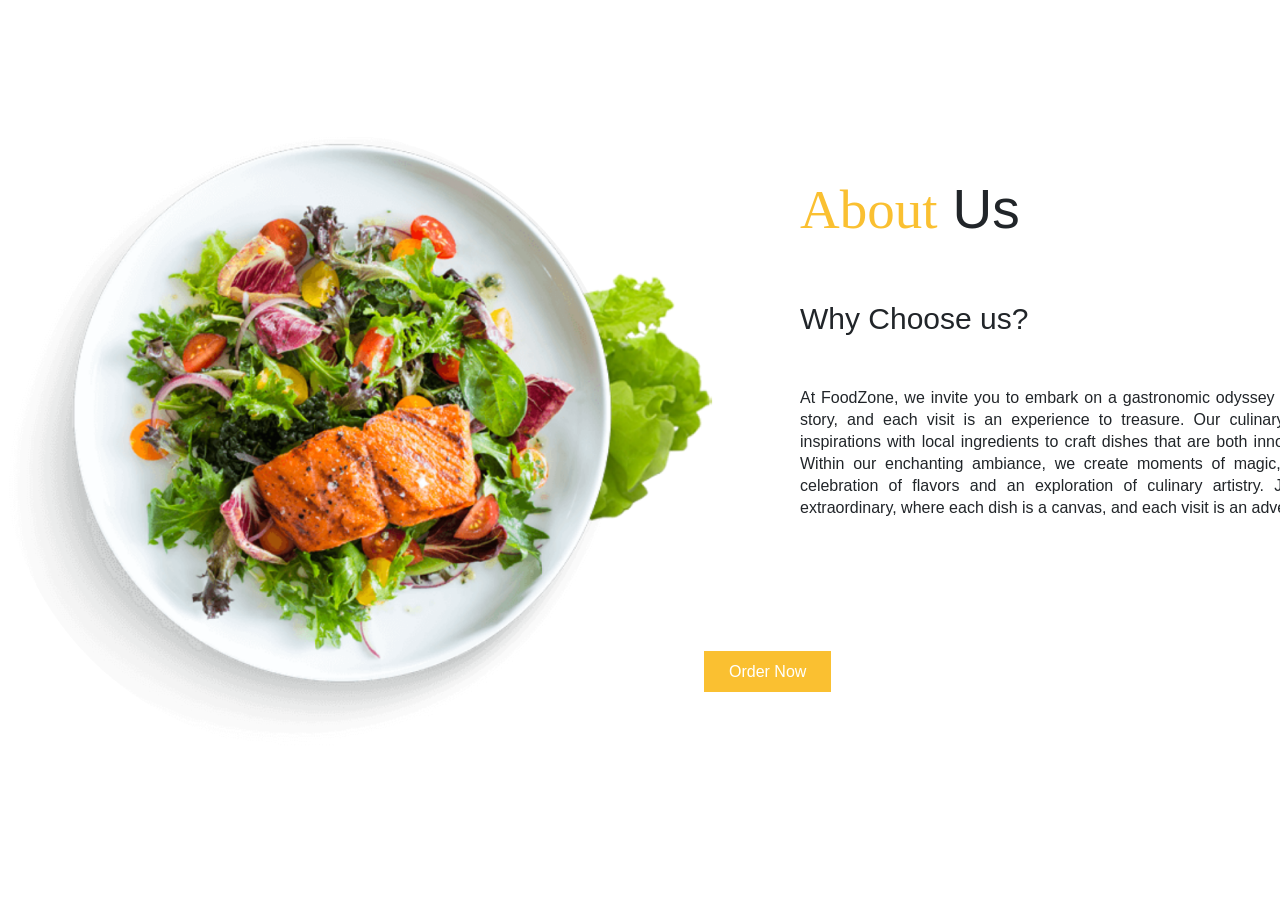
<file: abt.html>
<!DOCTYPE html>
<html lang="en">
<head>
 
        <meta charset="UTF-8" />
        <meta http-equiv="X-UA-Compatible" content="IE=edge" />
        <meta name="viewport" content="width=device-width, initial-scale=1.0" />
        <title>Food Website</title>
        <link rel="stylesheet" href="style.css" />
        <link
          rel="stylesheet"
          href="https://cdnjs.cloudflare.com/ajax/libs/font-awesome/6.1.1/css/all.min.css"
          integrity="sha512-KfkfwYDsLkIlwQp6LFnl8zNdLGxu9YAA1QvwINks4PhcElQSvqcyVLLD9aMhXd13uQjoXtEKNosOWaZqXgel0g=="
          crossorigin="anonymous"
          referrerpolicy="no-referrer"
        />
        <link
          rel="stylesheet"
          href="https://cdn.jsdelivr.net/npm/bootstrap@5.3.0/dist/css/bootstrap.min.css"
        />
    
        <script src="https://code.jquery.com/jquery-3.6.0.min.js"></script>
        <script>
          $(document).ready(function () {
            let currentImage = 0;
            const images = [
              "image/main_img.png",
              "image/juse.jpg",
              "image/pizza.jpg",
            ];
    
            // Function to apply CSS to all images
            function applyCSSToImages() {
              $(".main_image img").css({
                width: "700px",
                height: "500px", // Set the desired height
                position: "relative",
                left: "70px",
              });
            }
    
            // Initial CSS application
            applyCSSToImages();
    
            function changeImage() {
              $(".main_image img").attr("src", images[currentImage]);
              currentImage = (currentImage + 1) % images.length;
    
              // Apply CSS to the new image
              applyCSSToImages();
            }
    
            // Change the image every 5 seconds
            setInterval(changeImage, 3000);
          });
        </script>
      
</head>
<body>
    <div class="about" id="About">
        <div class="about_main">
          <div class="image">
            <img src="image/Food-Plate.png" />
          </div>
  
          <div class="about_text">
            <h1><span>About</span>Us</h1>
            <h3>Why Choose us?</h3>
            <p>
              At FoodZone, we invite you to embark on a gastronomic odyssey where
              every bite tells a story, and each visit is an experience to
              treasure. Our culinary artisans blend global inspirations with local
              ingredients to craft dishes that are both innovative and
              sustainable. Within our enchanting ambiance, we create moments of
              magic, making every meal a celebration of flavors and an exploration
              of culinary artistry. Join us and savor the extraordinary, where
              each dish is a canvas, and each visit is an adventure.
            </p>
          </div>
        </div>
  
        <a href="#Order" class="about_btn">Order Now</a>
      </div>
</body>
</html>
</file>
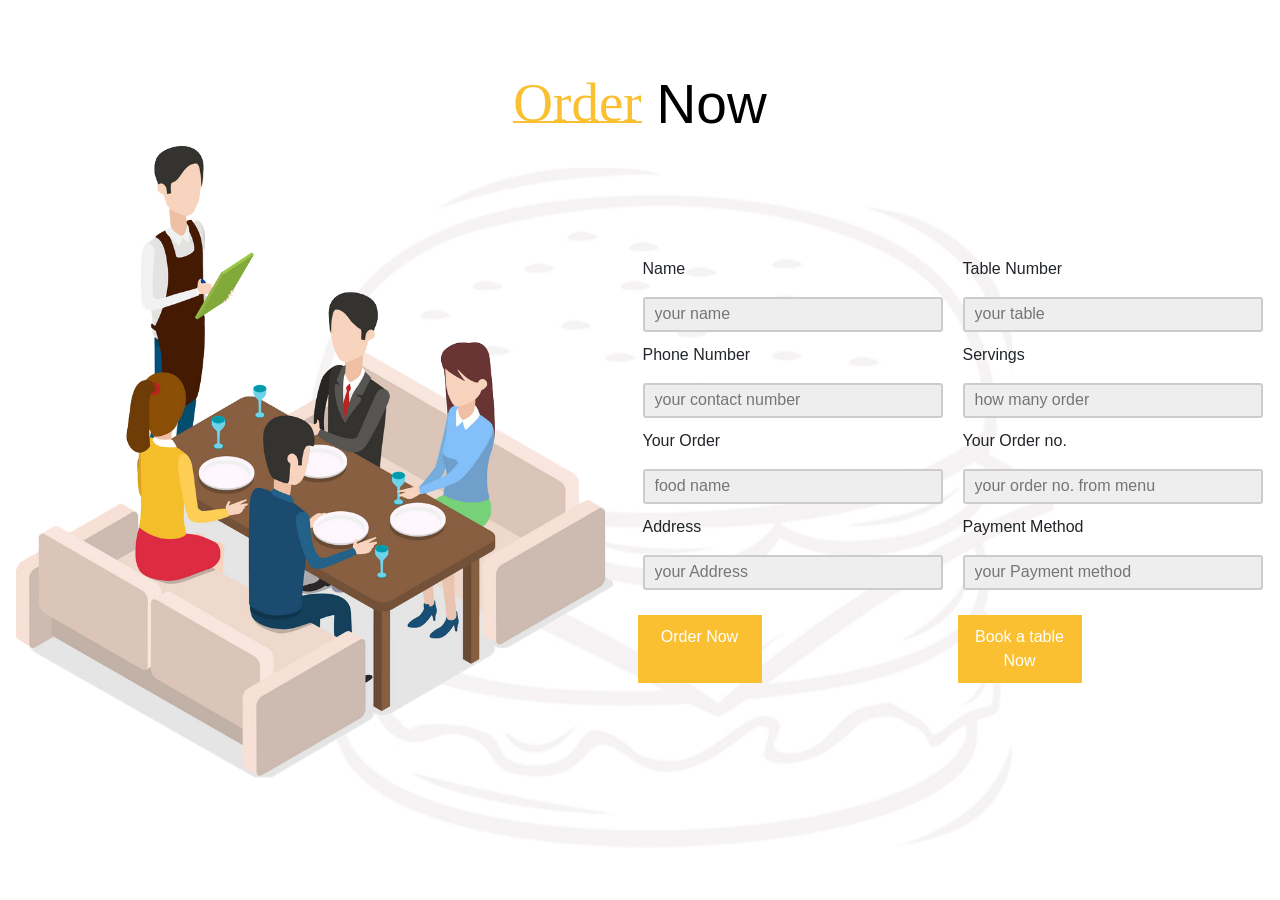
<file: order.html>
<!DOCTYPE html>
<html lang="en">
    <head>
        <meta charset="UTF-8" />
        <meta http-equiv="X-UA-Compatible" content="IE=edge" />
        <meta name="viewport" content="width=device-width, initial-scale=1.0" />
        <title>Food Website</title>
        <link rel="stylesheet" href="style.css" />
        <link
          rel="stylesheet"
          href="https://cdnjs.cloudflare.com/ajax/libs/font-awesome/6.1.1/css/all.min.css"
          integrity="sha512-KfkfwYDsLkIlwQp6LFnl8zNdLGxu9YAA1QvwINks4PhcElQSvqcyVLLD9aMhXd13uQjoXtEKNosOWaZqXgel0g=="
          crossorigin="anonymous"
          referrerpolicy="no-referrer"
        />
        <link
          rel="stylesheet"
          href="https://cdn.jsdelivr.net/npm/bootstrap@5.3.0/dist/css/bootstrap.min.css"
        />
    
        <script src="https://code.jquery.com/jquery-3.6.0.min.js"></script>
        <script>
          $(document).ready(function () {
            let currentImage = 0;
            const images = [
              "image/main_img.png",
              "image/juse.jpg",
              "image/pizza.jpg",
            ];
    
            // Function to apply CSS to all images
            function applyCSSToImages() {
              $(".main_image img").css({
                width: "700px",
                height: "500px", // Set the desired height
                position: "relative",
                left: "70px",
              });
            }
    
            // Initial CSS application
            applyCSSToImages();
    
            function changeImage() {
              $(".main_image img").attr("src", images[currentImage]);
              currentImage = (currentImage + 1) % images.length;
    
              // Apply CSS to the new image
              applyCSSToImages();
            }
    
            // Change the image every 5 seconds
            setInterval(changeImage, 3000);
          });
        </script>
      </head>
<body>
    <div class="order" id="Order">
        <h1><span>Order</span>Now</h1>
  
        <div class="order_main">
          <div class="order_image">
            <img src="image/order_image.png" />
          </div>
  
          <form action="#">
            <div class="input">
              <p>Name</p>
              <input type="text" placeholder="your name" />
            </div>
  
            <div class="input">
              <p>Table Number</p>
              <input type="number" placeholder="your table" />
            </div>
  
            <div class="input">
              <p>Phone Number</p>
              <input placeholder="your contact number" />
            </div>
  
            <div class="input">
              <p>Servings</p>
              <input type="text" placeholder="how many order" />
            </div>
  
            <div class="input">
              <p>Your Order</p>
              <input placeholder="food name" />
            </div>
  
            <div class="input">
              <p>Your Order no.</p>
              <input placeholder="your order no. from menu" />
            </div>
            <div class="input">
              <p>Address</p>
              <input placeholder="your Address" />
            </div>
            <div class="input">
              <p>Payment Method</p>
              <input placeholder="your Payment method" />
            </div>
  
            <a href="#" class="order_btn">Order Now</a>
            <a href="#" class="order_btn">Book a table Now</a>
          </form>
        </div>
      </div>
</body>
</html>
</file>
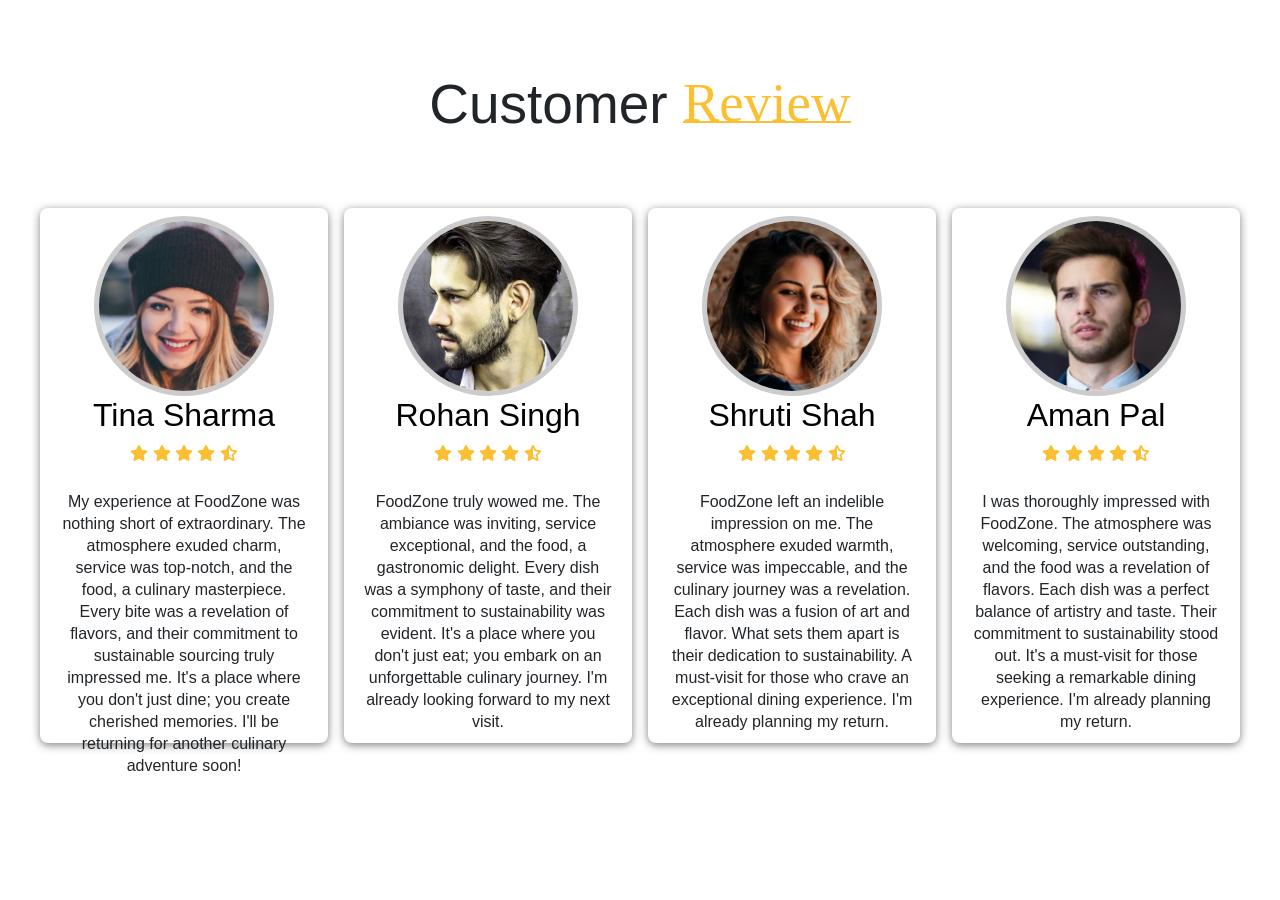
<file: review.html>
<!DOCTYPE html>
<html lang="en">
    <head>
        <meta charset="UTF-8" />
        <meta http-equiv="X-UA-Compatible" content="IE=edge" />
        <meta name="viewport" content="width=device-width, initial-scale=1.0" />
        <title>Food Website</title>
        <link rel="stylesheet" href="style.css" />
        <link
          rel="stylesheet"
          href="https://cdnjs.cloudflare.com/ajax/libs/font-awesome/6.1.1/css/all.min.css"
          integrity="sha512-KfkfwYDsLkIlwQp6LFnl8zNdLGxu9YAA1QvwINks4PhcElQSvqcyVLLD9aMhXd13uQjoXtEKNosOWaZqXgel0g=="
          crossorigin="anonymous"
          referrerpolicy="no-referrer"
        />
        <link
          rel="stylesheet"
          href="https://cdn.jsdelivr.net/npm/bootstrap@5.3.0/dist/css/bootstrap.min.css"
        />
    
        <script src="https://code.jquery.com/jquery-3.6.0.min.js"></script>
        <script>
          $(document).ready(function () {
            let currentImage = 0;
            const images = [
              "image/main_img.png",
              "image/juse.jpg",
              "image/pizza.jpg",
            ];
    
            // Function to apply CSS to all images
            function applyCSSToImages() {
              $(".main_image img").css({
                width: "700px",
                height: "500px", // Set the desired height
                position: "relative",
                left: "70px",
              });
            }
    
            // Initial CSS application
            applyCSSToImages();
    
            function changeImage() {
              $(".main_image img").attr("src", images[currentImage]);
              currentImage = (currentImage + 1) % images.length;
    
              // Apply CSS to the new image
              applyCSSToImages();
            }
    
            // Change the image every 5 seconds
            setInterval(changeImage, 3000);
          });
        </script>
      </head>
<body>
    <div class="review" id="Review">
        <h1>Customer<span>Review</span></h1>
  
        <div class="review_box">
          <div class="review_card">
            <div class="review_profile">
              <img src="image/review_1.png" />
            </div>
  
            <div class="review_text">
              <h2 class="name">Tina Sharma</h2>
  
              <div class="review_icon">
                <i class="fa-solid fa-star"></i>
                <i class="fa-solid fa-star"></i>
                <i class="fa-solid fa-star"></i>
                <i class="fa-solid fa-star"></i>
                <i class="fa-solid fa-star-half-stroke"></i>
              </div>
  
              <div class="review_social">
                <i class="fa-brands fa-facebook-f"></i>
                <i class="fa-brands fa-instagram"></i>
                <i class="fa-brands fa-twitter"></i>
                <i class="fa-brands fa-linkedin-in"></i>
              </div>
  
              <p>
                My experience at FoodZone was nothing short of extraordinary. The
                atmosphere exuded charm, service was top-notch, and the food, a
                culinary masterpiece. Every bite was a revelation of flavors, and
                their commitment to sustainable sourcing truly impressed me. It's
                a place where you don't just dine; you create cherished memories.
                I'll be returning for another culinary adventure soon!
              </p>
            </div>
          </div>
  
          <div class="review_card">
            <div class="review_profile">
              <img src="image/review_2.png" />
            </div>
  
            <div class="review_text">
              <h2 class="name">Rohan Singh</h2>
  
              <div class="review_icon">
                <i class="fa-solid fa-star"></i>
                <i class="fa-solid fa-star"></i>
                <i class="fa-solid fa-star"></i>
                <i class="fa-solid fa-star"></i>
                <i class="fa-solid fa-star-half-stroke"></i>
              </div>
  
              <div class="review_social">
                <i class="fa-brands fa-facebook-f"></i>
                <i class="fa-brands fa-instagram"></i>
                <i class="fa-brands fa-twitter"></i>
                <i class="fa-brands fa-linkedin-in"></i>
              </div>
  
              <p>
                FoodZone truly wowed me. The ambiance was inviting, service
                exceptional, and the food, a gastronomic delight. Every dish was a
                symphony of taste, and their commitment to sustainability was
                evident. It's a place where you don't just eat; you embark on an
                unforgettable culinary journey. I'm already looking forward to my
                next visit.
              </p>
            </div>
          </div>
  
          <div class="review_card">
            <div class="review_profile">
              <img src="image/review_3.png" />
            </div>
  
            <div class="review_text">
              <h2 class="name">Shruti Shah</h2>
  
              <div class="review_icon">
                <i class="fa-solid fa-star"></i>
                <i class="fa-solid fa-star"></i>
                <i class="fa-solid fa-star"></i>
                <i class="fa-solid fa-star"></i>
                <i class="fa-solid fa-star-half-stroke"></i>
              </div>
  
              <div class="review_social">
                <i class="fa-brands fa-facebook-f"></i>
                <i class="fa-brands fa-instagram"></i>
                <i class="fa-brands fa-twitter"></i>
                <i class="fa-brands fa-linkedin-in"></i>
              </div>
  
              <p>
                FoodZone left an indelible impression on me. The atmosphere exuded
                warmth, service was impeccable, and the culinary journey was a
                revelation. Each dish was a fusion of art and flavor. What sets
                them apart is their dedication to sustainability. A must-visit for
                those who crave an exceptional dining experience. I'm already
                planning my return.
              </p>
            </div>
          </div>
  
          <div class="review_card">
            <div class="review_profile">
              <img src="image/review_4.png" />
            </div>
  
            <div class="review_text">
              <h2 class="name">Aman Pal</h2>
  
              <div class="review_icon">
                <i class="fa-solid fa-star"></i>
                <i class="fa-solid fa-star"></i>
                <i class="fa-solid fa-star"></i>
                <i class="fa-solid fa-star"></i>
                <i class="fa-solid fa-star-half-stroke"></i>
              </div>
  
              <div class="review_social">
                <i class="fa-brands fa-facebook-f"></i>
                <i class="fa-brands fa-instagram"></i>
                <i class="fa-brands fa-twitter"></i>
                <i class="fa-brands fa-linkedin-in"></i>
              </div>
  
              <p>
                I was thoroughly impressed with FoodZone. The atmosphere was
                welcoming, service outstanding, and the food was a revelation of
                flavors. Each dish was a perfect balance of artistry and taste.
                Their commitment to sustainability stood out. It's a must-visit
                for those seeking a remarkable dining experience. I'm already
                planning my return.
              </p>
            </div>
          </div>
        </div>
      </div>
</body>
</html>
</file>
<file: style.css>
*{
    margin: 0;
    padding: 0;
    box-sizing: border-box;
    font-family: sans-serif;
}

html{
    scroll-behavior: smooth;
}

section{
    width: 100%;
    height: 100vh;
}

section nav{
    display: flex;
    justify-content: space-around;
    align-items: center;
    position: fixed;
    right: 0;
    left: 0;
    background: white;
    box-shadow: 0 0 10px rgba(0,0,0,0.5);
    z-index: 1000;
}

section nav .logo img{
    width: 100px;
    cursor: pointer;
    margin: 7px 0;
}

section nav ul{
    list-style: none;
}

section nav ul li{
    display: inline-block;
    margin: 0 15px;
}

section nav ul li a{
    text-decoration: none;
    color: #000;
    font-weight: 500;
    font-size: 17px;
    transition: 0.1s;
}

section nav ul li a::after{
    content: '';
    width: 0;
    height: 2px;
    background: #fac031;
    display: block;
    transition: 0.2s linear;
}

section nav ul li a:hover::after{
    width: 100%;
}

section nav ul li a:hover{
    color: #fac031;
}

section nav .icon i{
    font-size: 18px;
    color: #000;
    margin: 0 5px;
    cursor: pointer;
    transition: 0.3s;
}

section nav .icon i:hover{
    color: #fac031;
}

section .main{
    display: flex;
    align-items: center;
    justify-content: space-around;
    position: relative;
    top: 130px;
}

section .main .men_text h1{
    font-size: 60px;
    position: relative;
    top: -90px;
    left: 20px;
}

section .main .men_text h1 span{
    margin-left: 15px;
    color: #fac031;
    font-family: mv boli;
    line-height: 22px;
    font-size: 70px;
}

section .main .main_image img{
    width: 700px;
    position: relative;
    left: 70px;
}


section p{
    width: 650px;
    text-align: justify;
    position: relative;
    left: 123px;
    bottom: 120px;
    line-height: 22px;
}


section .main_btn a{
    color: #fff;
    margin-right: 5px;
    text-decoration: none;
}

section .main_btn i{
    color: #fff;
    transition: 0.3s;
}

section .main_btn:hover i{
    transform: translateX(7px);
}

section .custom-yellow-btn {
    background-color: #fac031; 
    border-color:  #fac031;
    position: relative;
    padding: 12px 25px;
    cursor: pointer;
    width: 150px;
    bottom: 30px;
    left: 123px;
}
section .custom-yellow-btn:hover {
    background-color: #f8e8a7 !important; /* Change the color on hover if needed */
    border-color: #f2e4ad !important;
}



/*About*/

.about{
    width: 100%;
    height: 100vh;
    padding: 70px 0;
}

.about .about_main{
    display: flex;
    align-items: center;
    justify-content: space-around;
}

.about .about_main .image img{
    width: 800px;
    position: relative;
    top: 60px;
}

.about .about_main .about_text h1 span{
    color: #fac031;
    margin-right: 15px;
    font-family: mv boli;
}

.about .about_main .about_text h1{
    font-size: 55px;
    position: relative;
    bottom: 50px;
}

.about .about_main .about_text h3{
    font-size: 30px;
    margin: 0 0 50px 0;
}

.about .about_main .about_text p{
    width: 650px;
    text-align: justify;
    margin-right: 30px;
    line-height: 22px;
}

.about .about_btn{
    background: #fac031;
    padding: 12px 25px;
    text-decoration: none;
    color: #fff;
    position: relative;
    left: 55%;
    bottom: 30px;
}



/*Menu*/

.menu{
    width: 100%;
    padding: 70px 0;
}

.menu h1{
    font-size: 55px;
    display: flex;
    align-items: center;
    justify-content: center;
    margin-bottom: 30px;
}

.menu h1 span{
    color: #fac031;
    margin-left: 15px;
    font-family: mv boli;
}

.menu h1 span::after{
    content: '';
    width: 100%;
    height: 2px;
    background: #fac031;
    display: block;
    position: relative;
    bottom: 15px;
}

.menu .menu_box{
    width: 95%;
    margin: 0 auto;
    display: grid;
    grid-template-columns: 1fr 1fr 1fr 1fr;
    grid-gap: 15px;
}

.menu .menu_box .menu_card{
    width: 325px;
    height: 480px;
    padding-top: 10px;
    margin-bottom: 20px;
    box-shadow: 0 0 10px rgba(0,0,0,0.2);
}

.menu .menu_box .menu_card .menu_image{
    width: 300px;
    height: 245px;
    margin: 0 auto;
    overflow: hidden;
}

.menu .menu_box .menu_card .menu_image img{
    width: 100%;
    height: 100%;
    object-fit: cover;
    object-position: center;
    transition: 0.3s;
}

.menu .menu_box .menu_card .menu_image:hover img{
    transform: scale(1.1);
}

.menu .menu_box .menu_card .small_card{
    width: 45px;
    height: 45px;
    float: right;
    position: relative;
    top: -240px;
    right: -8px;
    opacity: 0;
    border-radius: 7px;
    transition: 0.3s;
}

.menu .menu_box .menu_card:hover .small_card{
    position: relative;
    top: -240px;
    right: 20px;
    opacity: 1;
}

.menu .menu_box .menu_card .small_card i{
    font-size: 25px;
    display: flex;
    align-items: center;
    justify-content: center;
    line-height: 50px;
    color: #000;
    cursor: pointer;
    text-shadow: 0 0 6px #000;
    transition: 0.2s;
}

.menu .menu_box .menu_card .small_card i:hover{
    color: #fac031;
}

.menu .menu_box .menu_card .menu_info h2{
    width: 60%;
    text-align: center;
    margin: 10px auto 10px auto;
    font-size: 25px;
    color: #fac031;
}

.menu .menu_box .menu_card .menu_info p{
    text-align: center;
    margin-top: 8px;
    line-height: 21px;
}

.menu .menu_box .menu_card .menu_info h3{
    text-align: center;
    margin-top: 10px;
}

.menu .menu_box .menu_card .menu_info .menu_icon{
    color: #fac031;
    text-align: center;
    margin: 10px 0 10px 0;
}

.menu .menu_box .menu_card .menu_info .menu_btn{
    display: flex;
    align-items: center;
    justify-content: center;
    text-decoration: none;
    color: white;
    background: #000;
    padding: 8px 10px;
    margin: 0 80px;
    transition: 0.3s;
}



/*Gallary*/

.gallary{
    width: 100%;
    padding: 70px 0;
}

.gallary h1{
    font-size: 55px;
    display: flex;
    align-items: center;
    justify-content: center;
}

.gallary h1 span{
    margin-left: 15px;
    color: #fac031;
    font-family: mv boli;
}

.gallary h1 span::after{
    content: '';
    width: 100%;
    height: 2px;
    background: #fac031;
    display: block;
    position: relative;
    bottom: 15px;
}

.gallary .gallary_image_box{
    width: 95%;
    margin: 10px auto;
    display: grid;
    grid-template-columns: 1fr 1fr 1fr;
    grid-gap: 10px;
}

.gallary .gallary_image_box .gallary_image{
    display: flex;
    align-items: center;
    justify-content: center;
    background: black;
}

.gallary .gallary_image_box .gallary_image img{
    width: 100%;
    transition: .3s;
}

.gallary .gallary_image_box .gallary_image:hover img{
    opacity: 0.4;
}

.gallary .gallary_image_box .gallary_image h3{
    position: absolute;
    font-size: 35px;
    margin-bottom: 130px;
    color: #fac031;
    font-family: polo;
    z-index: 5;
    opacity: 0;
    transition: 0.3s;
}

.gallary .gallary_image_box .gallary_image:hover h3{
    opacity: 1;
}

.gallary .gallary_image_box .gallary_image p{
    position: absolute;
    width: 400px;
    margin-top: 30px;
    text-align: center;
    color: white;
    line-height: 22px;
    opacity: 0;
    z-index: 5;
    transition: 0.3s;
}

.gallary .gallary_image_box .gallary_image:hover p{
    opacity: 1;
}

.gallary .gallary_image_box .gallary_image .gallary_btn{
    position: absolute;
    margin-top: 180px;
    color: #000;
    background: #fac031;
    padding: 7px 25px;
    text-decoration: none;
    opacity: 0;
    transform: translateY(45px);
    z-index: 5;
    transition: 0.3s;
}

.gallary .gallary_image_box .gallary_image:hover .gallary_btn{
    opacity: 1;
    transform: translateY(0);
}



/*Review*/

.review{
    width: 100%;
    height: 100vh;
    padding: 70px 0;
}

.review h1{
    font-size: 55px;
    display: flex;
    align-items: center;
    justify-content: center;
}

.review h1 span{
    margin-left: 15px;
    color: #fac031;
    font-family: mv boli;
}

.review h1 span::after{
    content: '';
    width: 100%;
    height: 2px;
    background: #fac031;
    position: relative;
    bottom: 15px;
    display: block;
}

.review .review_box{
    width: 95%;
    margin: 70px auto;
    display: flex;
}

.review .review_box .review_card{
    width: 350px;
    height: 535px;
    box-shadow: 0 2px 8px rgba(0,0,0,0.5);
    border-radius: 8px;
    padding: 8px 20px;
    margin: 0 8px;
}

.review .review_box .review_card .review_profile{
    display: flex;
    align-items: center;
    justify-content: center;
    position: relative;
    transition: 0.3s;
}

.review .review_box .review_card:hover .review_profile{
    transform: translateY(-60px);
}

.review .review_box .review_card .review_profile img{
    width: 180px;
    height: 180px;
    object-fit: cover;
    object-position: center;
    border-radius: 50%;
    border: 5px solid #cccccc;
}

.review .review_box .review_card .review_text{
    text-align: center;
}

.review .review_box .review_card .review_text .name{
    color: #000;
    transition: 0.3s;
}

.review .review_box .review_card:hover .review_text .name{
    transform: translateY(-50px);
}

.review .review_box .review_card .review_text .review_icon{
    color: #fac031;
    transition: 0.3s;
}

.review .review_box .review_card:hover .review_text .review_icon{
    transform: translateY(-30px);
}

.review .review_box .review_card .review_text .review_social i{
    margin: 5px 1px;
    font-size: 15px;
    opacity: 0;
    cursor: pointer;
    transition: 0.3s;
}

.review .review_box .review_card:hover .review_text .review_social i{
    opacity: 1;
    transform: translateY(-8px);
}

.review .review_box .review_card .review_text p{
    text-align: center;
    line-height: 22px;
    transition: 0.3s;
}

.review .review_box .review_card:hover .review_text p{
    margin-top: 5px;
}



/*Order*/

.order{
    width: 100%;
    height: 100vh;
    padding: 70px 0;
    background-image: url(image/bg2.jpg);
    background-size: cover;
    background-position: center;
}

.order h1{
    display: flex;
    align-items: center;
    justify-content: center;
    color: #000;
    font-size: 55px;
}

.order h1 span{
    color: #fac031;
    margin-right: 15px;
    font-family: mv boli;
}

.order h1 span::after{
    content: '';
    width: 100%;
    height: 2px;
    background: #fac031;
    display: block;
    position: relative;
    bottom: 15px;
}

.order .order_main{
    display: flex;
    align-items: center;
    justify-content: space-around;
}

.order .order_main .order_image img{
    width: 600px;
}

.order .order_main form{
    display: grid;
    grid-template-columns: 1fr 1fr;
    grid-gap: 0 10px;
}

.order .order_main form .input p{
    line-height: 25px;
}

.order .order_main form .input{
    margin: 5px;
}

.order .order_main form .input input{
    width: 300px;
    height: 35px;
    padding: 0 10px;
    border: 2px solid #cccccc;
    background: #eeeeee;
    outline: none;
    border-radius: 3px;
}

.order .order_main form .input input:focus{
    border: 2px solid #fac031;
}

.order .order_main form .order_btn{
    padding: 10px 0;
    background: #fac031;
    color: white;
    width: 40%;
    text-align: center;
    margin-top: 20px;
    text-decoration: none;
}




/*Team*/

.team{
    width: 100%;
    height: 90vh;
    background-image: url(image/bg1.jpg);
    background-size: cover;
    background-position: center;
}

.team h1{
    display: flex;
    align-items: center;
    justify-content: center;
    font-size: 55px;
    margin-bottom: 30px;
}

.team h1 span{
    color: #fac031;
    margin-left: 15px;
    font-family: mv boli;
}

.team h1 span::after{
    content: '';
    width: 100%;
    height: 2px;
    background: #fac031;
    display: block;
    position: relative;
    bottom: 15px;
}

.team .team_box{
    width: 95%;
    margin: 0 auto;
    display: flex;
    align-items: center;
    justify-content: center;
    position: relative;
    top: 13%;
}

.team .team_box .profile{
    width: 320px;
    height: 320px;
    border-radius: 50%;
    margin: 0 15px;
    display: flex;
    align-items: center;
    justify-content: center;
    position: relative;
    box-shadow: 0 0 8px rgba(0,0,0,0.5);
    transition: 0.4s;
}

.team .team_box .profile:hover{
    border-radius: 20px;
    height: 320px;
}

.team .team_box .profile img{
    width: 250px;
    height: 250px;
    object-fit: cover;
    object-position: center;
    border-radius: 50%;
    cursor: pointer;
    box-shadow: 0 0 8px rgba(0,0,0,0.5);
    z-index: 2;
    transition: 0.4s;
}

.team .team_box .profile:hover img{
    border-radius: 20px;
    margin-top: -230px;
}

.team .team_box .profile .info{
    position: absolute;
    text-align: center;
    top: 25%;
    transition: 0.4s;
}

.team .team_box .profile:hover .info{
    top: 60%;
}

.team .team_box .profile .info .name{
    color: #fac031;
    margin-bottom: 15px;
}

.team .team_box .profile .info .bio{
    width: 70%;
    text-align: center;
    margin: 0 auto 10px auto;
}

.team .team_box .profile .info .team_icon i{
    margin: 10px 5px 5px 0;
    cursor: pointer;
    transition: 0.3s;
}

.team .team_box .profile .info .team_icon i:hover{
    color: #fac031;
}



/*Footer*/

footer{
    width: 100%;
    padding: 30px 0 0 20px;
    background: #eeeeee;
}

footer .footer_main{
    display: grid;
    grid-template-columns: 1fr 1fr 1fr 1fr 1fr;
}

footer .footer_main .footer_tag{
    text-align: center;
}

footer .footer_main .footer_tag h2{
    color: #000;
    margin-bottom: 25px;
    font-size: 30px;
}

footer .footer_main .footer_tag p{
    margin: 10px 0;
}

footer .footer_main .footer_tag i{
    margin: 0 5px;
    cursor: pointer;
}

footer .footer_main .footer_tag i:hover{
    color: #fac031;
}

footer .end{
    display: flex;
    align-items: center;
    justify-content: center;
    padding: 15px;
}

footer .end span{
    color: #fac031;
    margin-left: 10px;
}

::-webkit-scrollbar{
    width: 13px;
}

::-webkit-scrollbar-track{
    border-radius: 15px;
    box-shadow: inset 0 0 5px rgba(0,0,0,0.5);
}

::-webkit-scrollbar-thumb{
    background: #fac031;
    border-radius: 15px;
}
</file>
